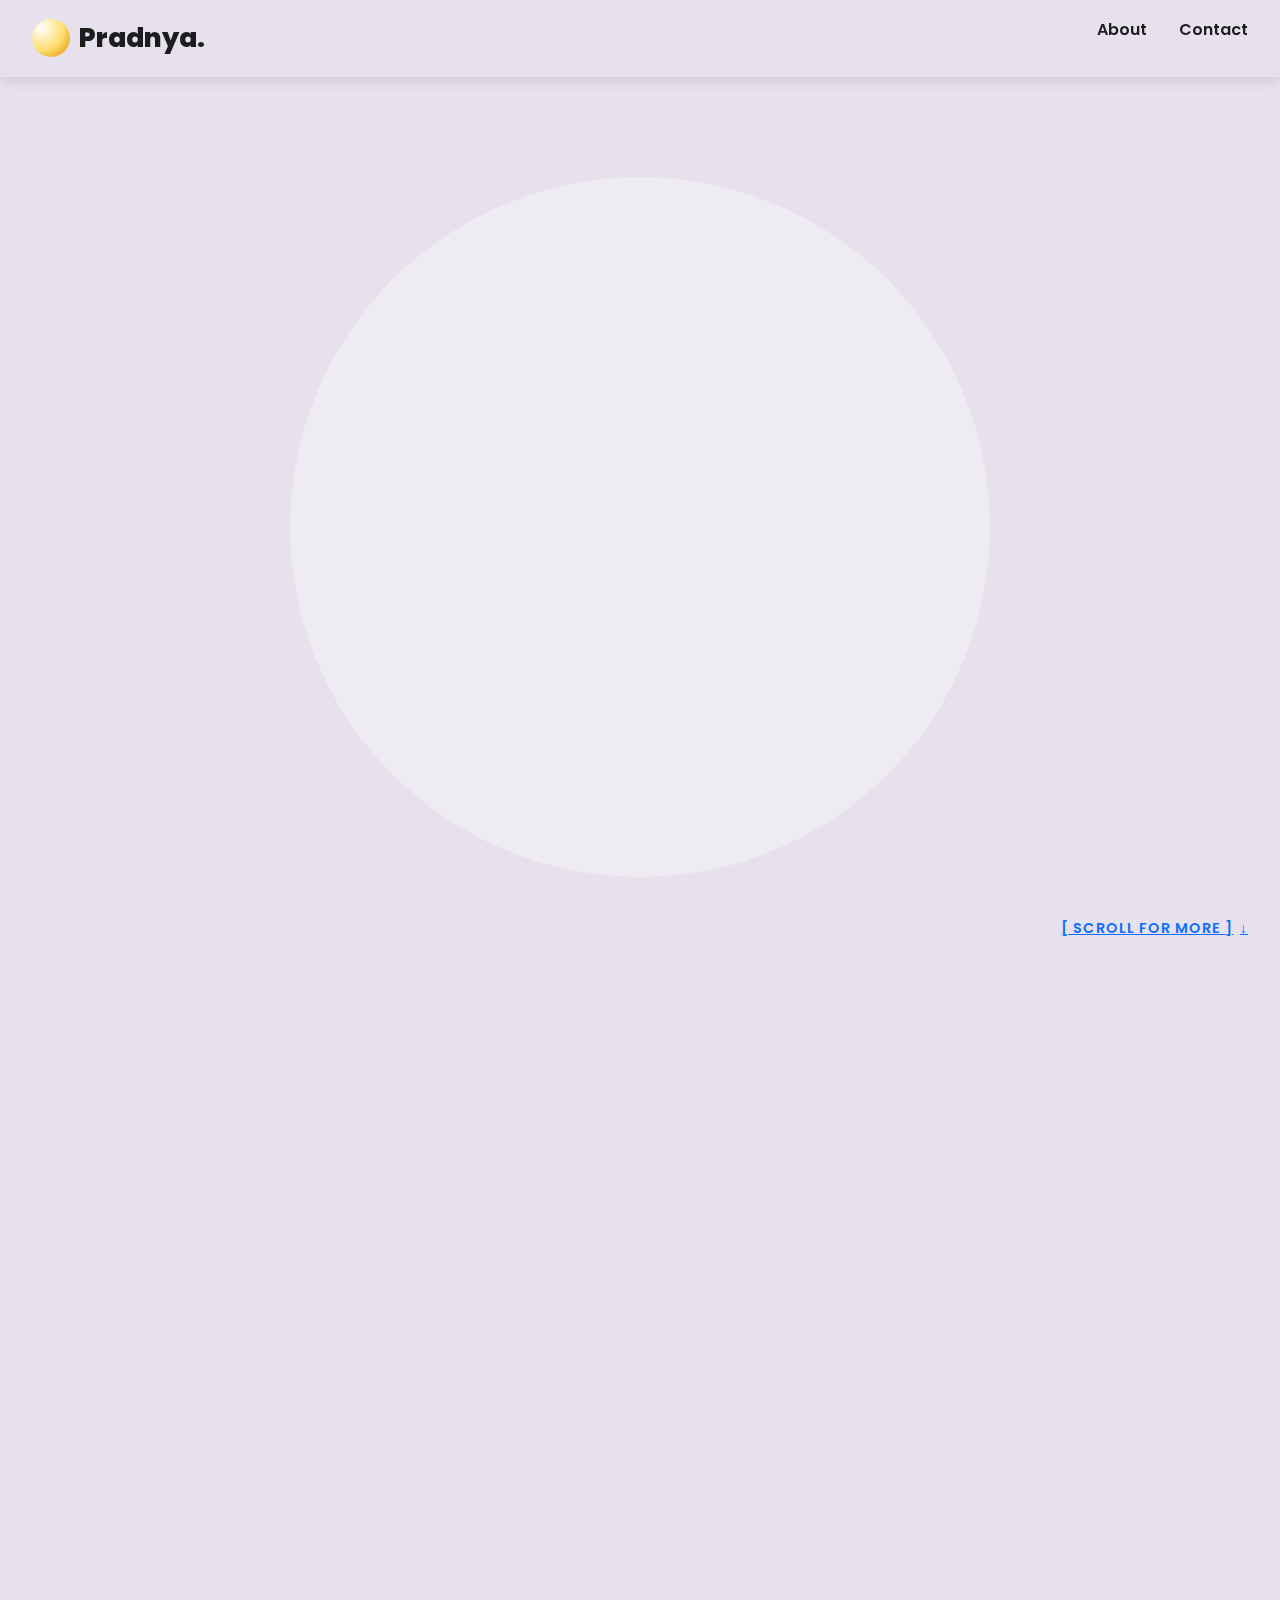
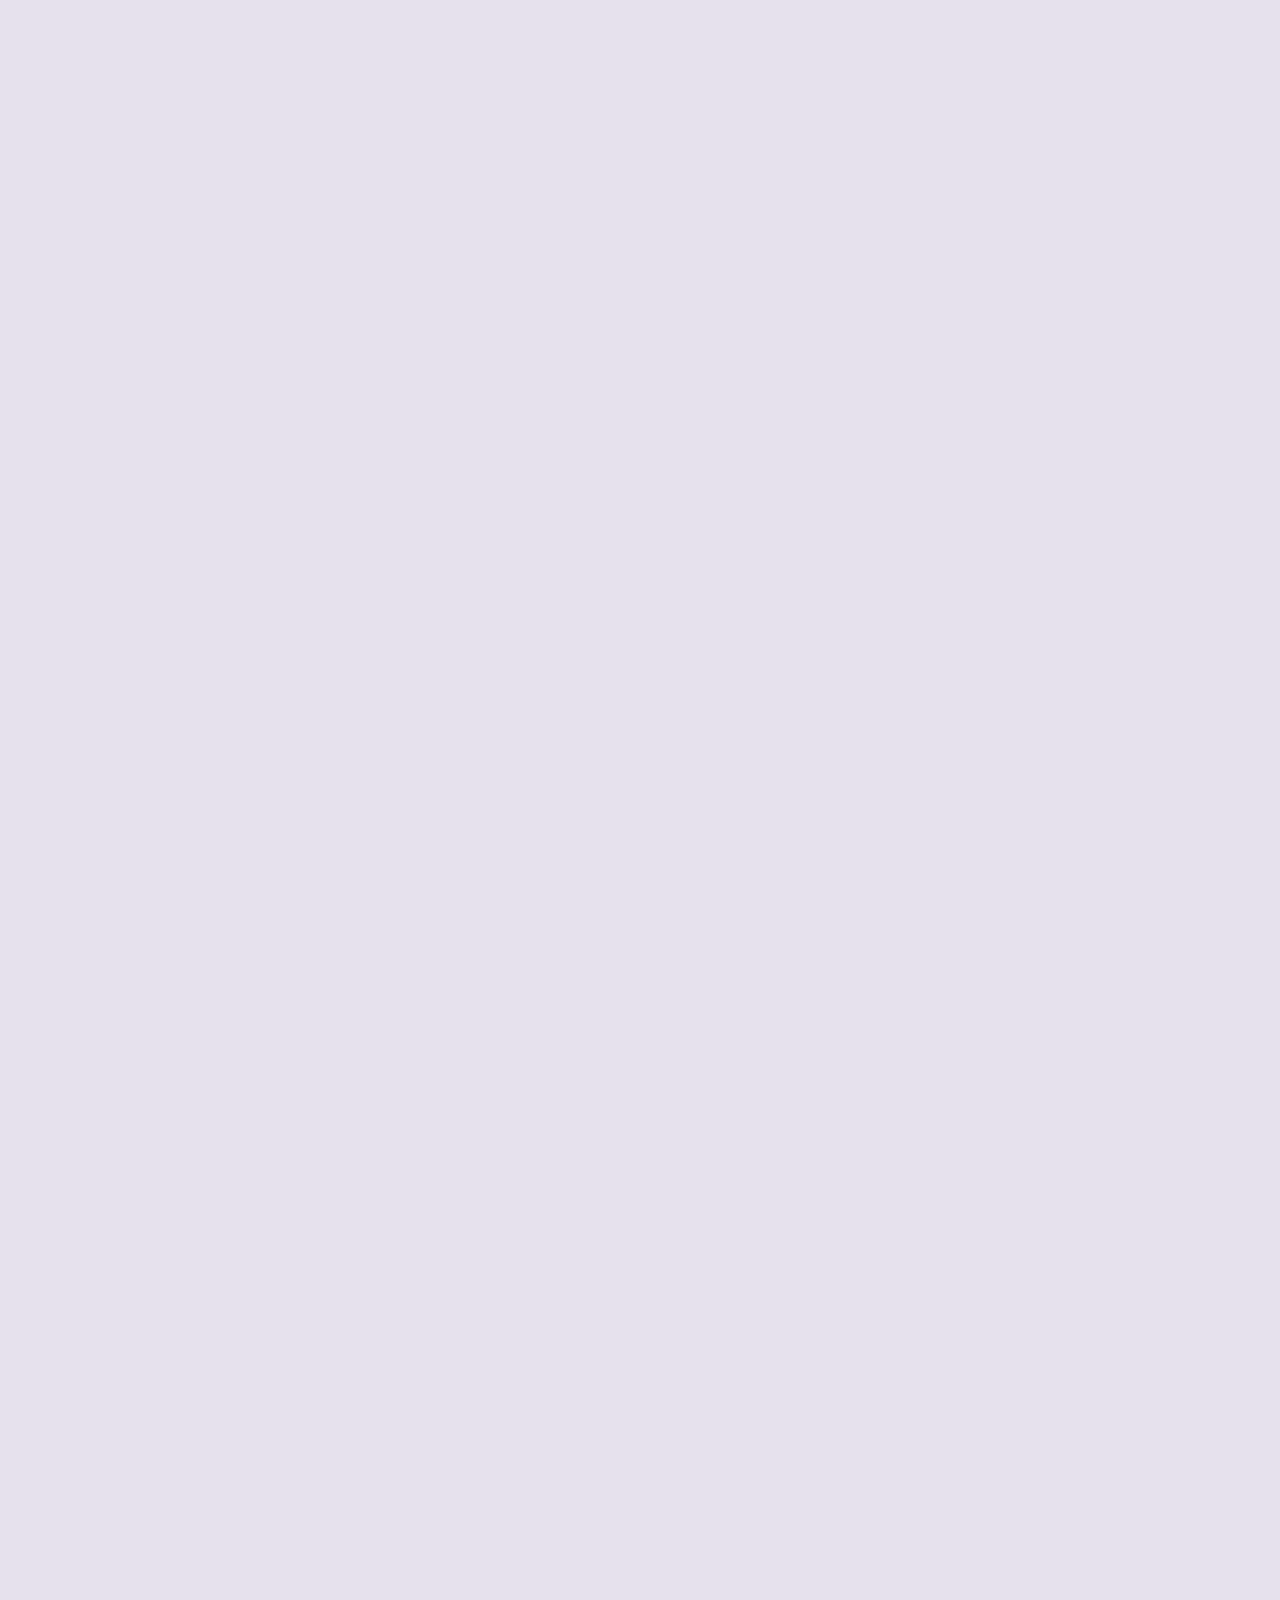
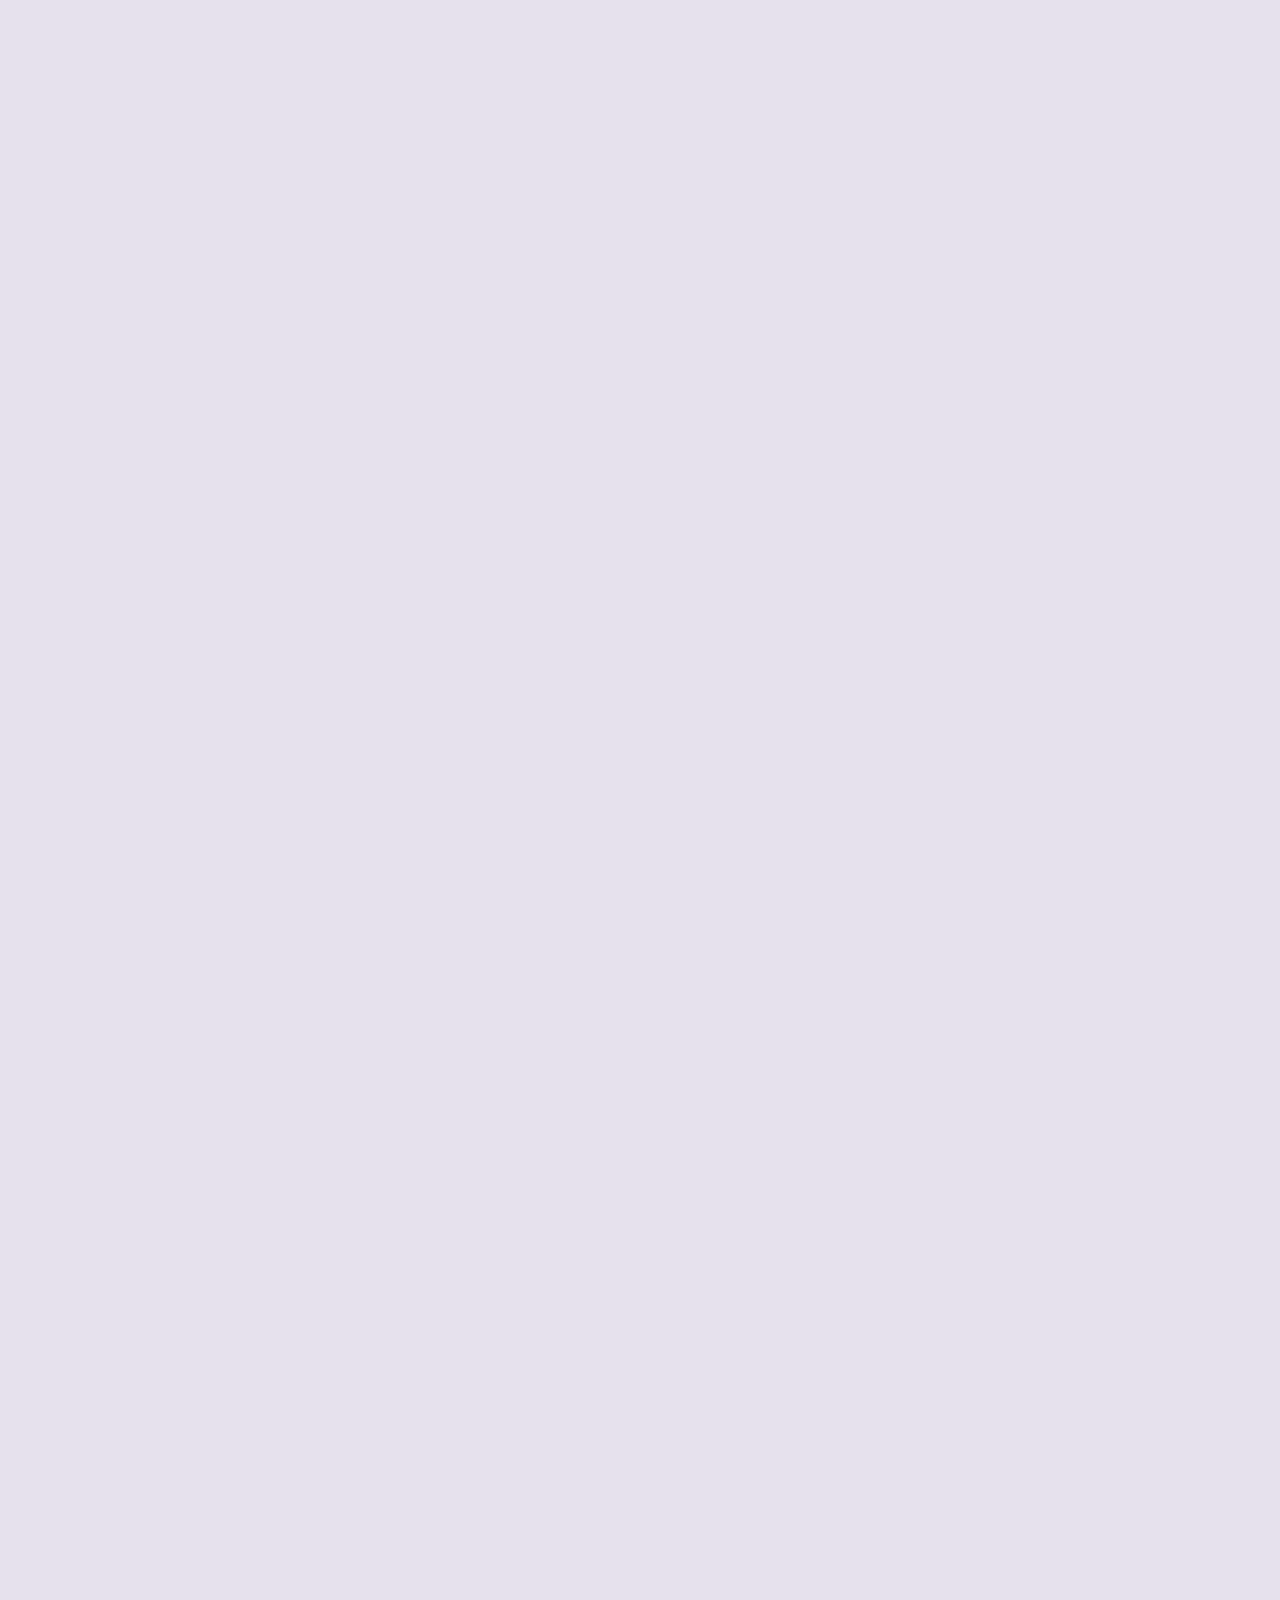
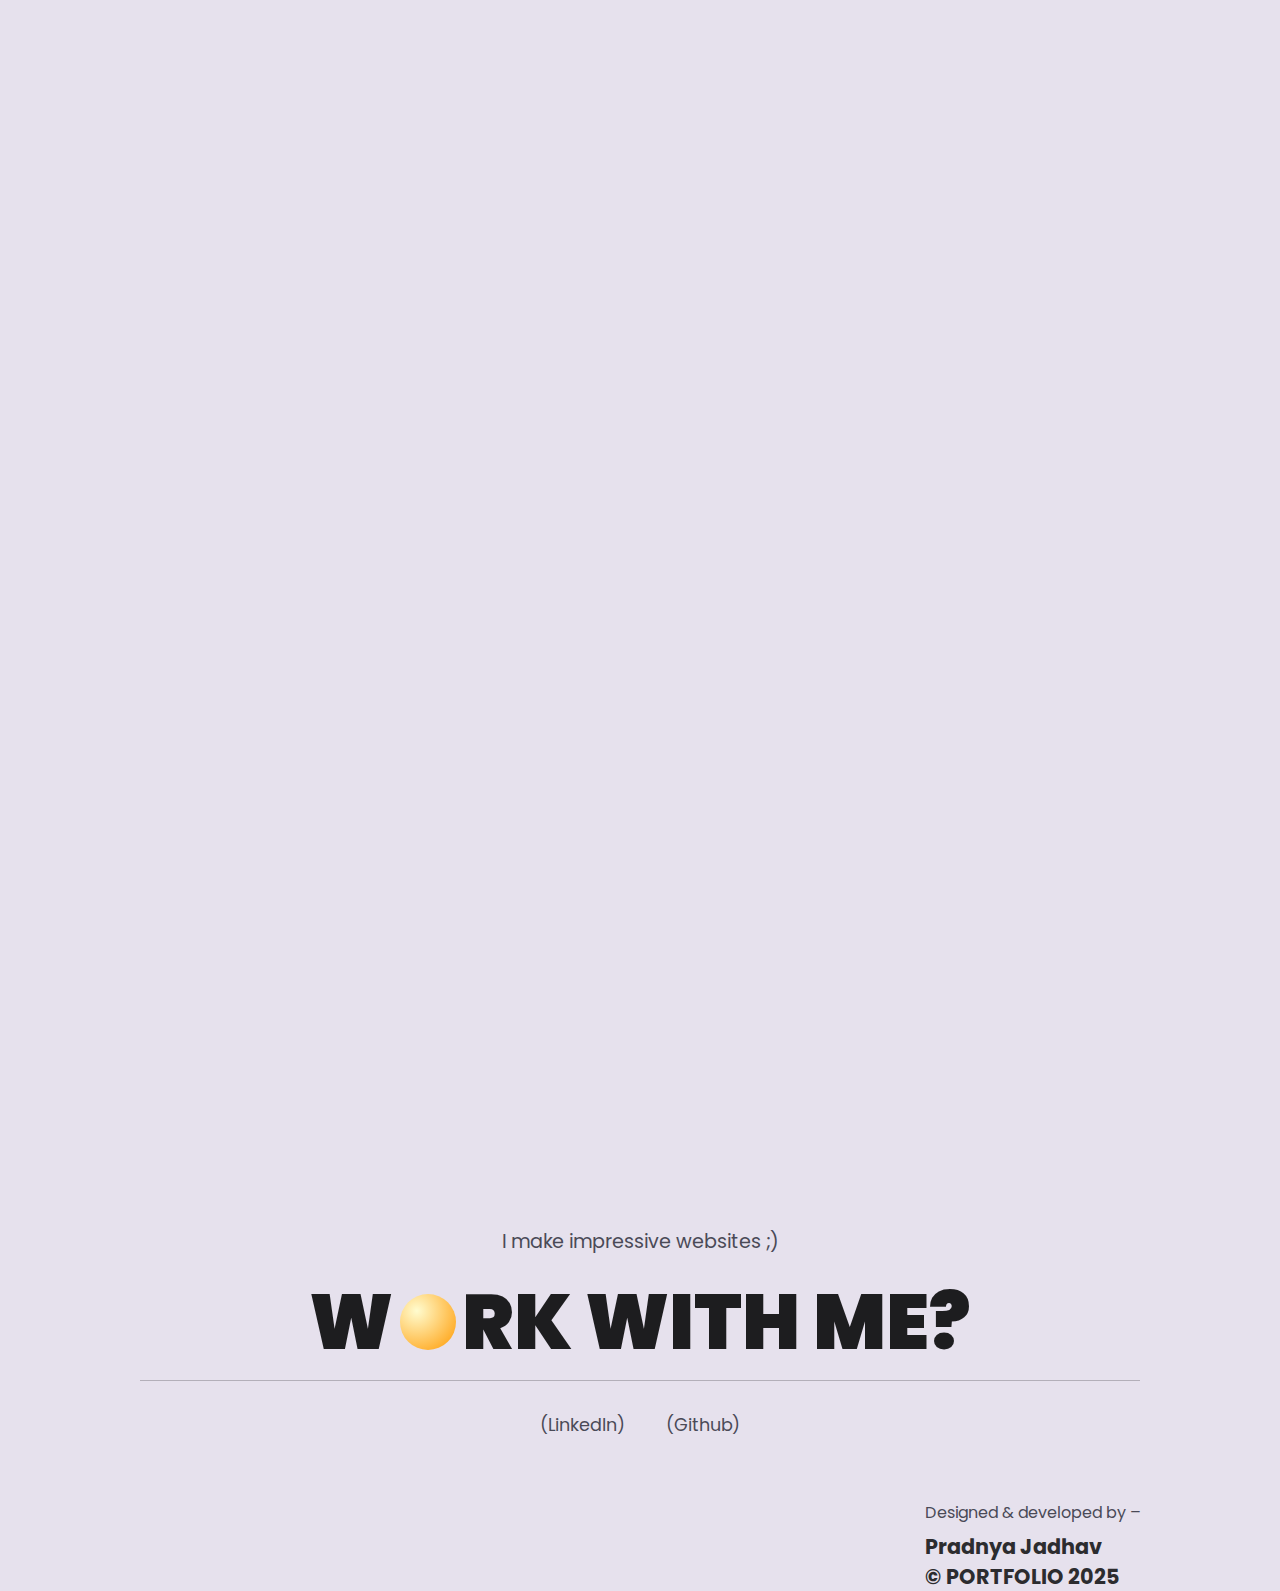
<file: pp/index.html>
<!DOCTYPE html>
<html lang="en">
<head>
  <meta charset="UTF-8" />
  <meta name="viewport" content="width=device-width, initial-scale=1.0" />
  <title>Pradnya – Portfolio</title>

  <!--  GOOGLE FONTS  -->
  <link rel="preconnect" href="https://fonts.googleapis.com">
  <link href="https://fonts.googleapis.com/css2?family=Poppins:wght@300;400;600;800&family=Great+Vibes&display=swap" rel="stylesheet">

  <!--  FONT-AWESOME  -->
  <script src="https://cdnjs.cloudflare.com/ajax/libs/font-awesome/6.7.2/css/all.min.css" crossorigin="anonymous"></script>

  <link href="https://cdn.jsdelivr.net/npm/bootstrap@5.3.7/dist/css/bootstrap.min.css" rel="stylesheet">
<script src="https://cdn.jsdelivr.net/npm/bootstrap@5.3.7/dist/js/bootstrap.bundle.min.js" ></script>

  <link rel="stylesheet" href="style.css" />
</head>
<body>

  <!--  NAV  -->
  <nav >
    <div class="logo"><span class="dot"></span>Pradnya.</div>
    <ul>
      <li><a href="about.html">About</a></li>
      <li><a href="#work-section">Contact</a></li>
    </ul>
  </nav>

  <!--  HERO  -->
  <header>
    <div class="hero-content">
      <span class="signature">Pradnya Jadhav</span>

      <h1>
        Crafting<br />
        Digital<br />
        <span class="accent">Experiences</span><br />
        That<br />
        <span class="accent">Resonate</span>
      </h1>
    </div>

    <div class="social">
      <a href="#"><i class="fa-brands fa-linkedin"></i></i></a>
      <a href="#"><i class="fab fa-github"></i></a>
      <a href="#"><i class="fab fa-twitter"></i></a>
      <a href="#"><i class="fab fa-dribbble"></i></a>
    </div>

    <a href="#about" class="scroll-down">[ scroll for more ] <span>↓</span></a>
  </header>

  <!--  ABOUT / INFO SECTION  -->
    

<section id="about" class="about reveal-group">

  <!-- avatar slides in from the left -->
  <img class="avatar reveal-left" src="assets/avtar.webp" alt="3-D avatar" />

  <div class="about-text">
    <!-- heading slides in from the right -->
    <h3 class="reveal-right">
      Hi there, I’m Pradnya, a 21-year-old Passinated web developer residing in Pune, India.
    </h3>

    <!-- paragraph fades up -->
    <p class="reveal-up">
      I'm driven by continuous learning and thrive on staying ahead of IT trends. With a quick learning mindset and a commitment to teamwork, I'm eager to contribute to your projects and help enhance productivity in a collaborative environment. Let's achieve great results together.
    </p>

    <!-- tech stack row pops up -->
    <div class="techstack reveal-up">
       <span class="badge">C++</span>
      <span class="badge">HTML</span><span class="badge">CSS</span>
      <span class="badge">JavaScript</span><span class="badge">React.js</span>
      <span class="badge">Node.js</span><span class="badge">Express.js</span>
      <span class="badge">MongoDB</span><span class="badge">MySQL</span>
       <span class="badge">Docker</span><span class="badge">Kubernet</span>
        <span class="badge">Jenkins</span><span class="badge">Figma</span>
    </div>

    <!-- button fades up -->
    <button class="btn reveal-up" id="knowMore">Click to know more</button>
  </div>
</section>

  <section class="hero-section">
    <div class="hero-content reveal">
      <h1 class="reveal-right">TURNING IDEAS INTO<br>IMPACT<span class="dot">.</span></h1>

      <div class="service-info reveal-left">
        <span class="tag">[ SERVICES ]</span>
        
        <p>
          Leveraging design finesse, top–tier performance, and SEO expertise,
          I excel in crafting exceptional digital solutions.
        </p>
      </div>
    </div>
     <div class="service-box reveal reveal-up">
      <div class="left">
        <h2>Development</h2>
        <p>
          My primary focus is to provide a digital experience that not only serves
          a valuable purpose but also grants a distinct competitive edge. I love
          creating something that is clean and minimalistic, attractive and has
          value, and of course, easy to use.
        </p>
      </div>
      <div class="right">
        <ul>
          <li><strong>• Portfolio Website</strong></li>
          <li><strong>• Motions & Animations</strong></li>
          <li><strong>• Product Page</strong></li>
        </ul>
        <span class="section-number reveal">01</span>
      </div>
    </div>
    <div class="service-box reveal">
      <div class="left">
        <h2>Optimization</h2>
        <p>
      I specialize in optimizing websites and crafting high-quality content to enhance your online visibility and drive targeted traffic. My primary objective is to elevate your search engine ranking on Google.
        </p>
      </div>
      <div class="right">
        <ul>
          <li><strong>• Technical SEO</strong></li>
          <li><strong>• Performance Optimization</strong></li>
          <li><strong>• On-Page SEO Optimization</strong></li>
        </ul>
        <span class="section-number reveal">02</span>
      </div>
    </div>
    <div class="service-box reveal">
      <div class="left">
        <h2>Web Design</h2>
        <p>
          I specialize in crafting visually captivating designs that are perfectly aligned with your brand identity and business objectives. My commitment lies in delivering tangible outcomes that elevate your online presence..
        </p>
      </div>
      <div class="right">
        <ul>
          <li><strong>• Responsive Design</strong></li>
          <li><strong>• user-centric Design</strong></li>
          <li><strong>• UI/UX design</strong></li>
        </ul>
        <span class="section-number reveal">03</span>
      </div>
    </div>
  </section>

 <!-- ================== PROJECTS ================== -->
  <section class="projects reveal-up">
    <div class="projects-content">
      <h1 class="reveal-right">Selected Works<span class="dot">.</span></h1>

      <div class="service-info reveal-left">
        <span class="tag">[ PROJECTS ]</span>
        
        <p>
          Displayed here are a selection of client and personal projects I've meticulously developed with passion.
        </p>
      </div>
    </div>
  

 

  
    <div class="row g-4">

      <!-- CARD 1 -->
      <div class="col-md-6">
        <div class="project-card card reveal">
          <div class="card-body">
            
            <img src="assets/fooddel.jpg" alt="UrbanWear Screenshot">
            
            <h5 class="card-title">FOOD-DELIVERY WEB</h5>
              <!-- year pill just lives inside .card-body -->
             <span class="year-pill">2024</span>
            <p class="summary">
              A web-based platform that allows users to browse restaurants, add items to a cart, and place online food orders. Features include real-time order tracking, user authentication, and payment integration.
            </p>
            <div class="stack">
              <span class="badge">Nodejs</span>
              <span class="badge">React.js</span>
              <span class="badge">MongoDB</span>
            </div>
          </div>
        </div>
      </div>

      <!-- CARD 2 -->
      <div class="col-md-6">
        <div class="project-card card reveal-group active">
          <div class="card-body">
           
            <img src="assets/aaryogdisha.webp" alt="FreePics Screenshot">
            <h5 class="card-title">AARYOG-DISHA </h5>
            <span class="year-pill">2025</span>
            <p class="summary">
             A mental wellness web platform connecting users to certified counselors. Offers mental health resources, appointment booking, user profiles, and secure chat sessions with professionals.
            </p>
            <div class="stack">
              <span class="badge">React.js</span>
              <span class="badge">Java Springboot</span>
              <span class="badge">MongoDB</span>
            </div>
          </div>
        </div>
      </div>

       <!-- CARD 1 -->
      <div class="col-md-6">
        <div class="project-card card reveal-group">
          <div class="card-body">
            
            <img src="assets/movi-recomendation.jpeg" alt="UrbanWear Screenshot">
            
            <h5 class="card-title">MOVIE-RECOMMENDATION SYSTEM</h5>
              <!-- year pill just lives inside .card-body -->
             <span class="year-pill">2025</span>
            <p class="summary">
              A recommendation engine that suggests movies to users based on their preferences using content-based and collaborative filtering techniques. Integrated with MovieLens or TMDB datasets.
            </p>
            <div class="stack">
              <span class="badge">Python</span>
              <span class="badge">TMDB</span>
              
             

            </div>
          </div>
        </div>
      </div>

      <!-- CARD 2 -->
      <div class="col-md-6">
        <div class="project-card card reveal">
          <div class="card-body">
           
            <img src="assets/flipkart.jpeg" alt="FreePics Screenshot">
            <h5 class="card-title">FLIPKART WEB-SCRAPPING</h5>
            <span class="year-pill">2025</span>
            <p class="summary">
             A Python-based scraper that extracts product details (name, price, rating, and reviews) from Flipkart using BeautifulSoup and requests. Useful for price comparison and trend analysis.
            </p>
            <div class="stack">
              <span class="badge">Python</span>
              <span class="badge">BeautifulSoup</span>
            </div>
          </div>
        </div>
      </div>
      <div class="col-md-6">
        <div class="project-card card reveal">
          <div class="card-body">
           
            <img src="assets/hotelmage.png" alt="FreePics Screenshot">
            <h5 class="card-title">HOTEL-MANAGEMENT</h5>
            <span class="year-pill">2025</span>
            <p class="summary">
             A digital hotel booking and management platform with features like room availability, customer check-in/check-out, billing, and admin control panel for managing bookings and services.
            </p>
            <div class="stack">
              <span class="badge">Php</span>
              <span class="badge">HTML</span>
               <span class="badge">CSS</span>
                <span class="badge">Bootstrap</span>
            </div>
          </div>
        </div>
      </div>
      <div class="col-md-6">
        <div class="project-card card reveal">
          <div class="card-body">
           
            <img src="assets/Sygnus.png" alt="FreePics Screenshot">
            <h5 class="card-title">Sygnus Electrik</h5>
            <span class="year-pill">2024</span>
            <p class="summary">
            A modern, responsive business website for the Sygnus brand. Features include service descriptions, a contact form, company info, testimonials, and animated UI .
            </p>
            <div class="stack">
              <span class="badge">Php</span>
              <span class="badge">HTML</span>
               <span class="badge">CSS</span>
                <span class="badge">Bootstrap</span>
            </div>
          </div>
        </div>
      </div>

    </div> <!-- /.row -->
  



    </section>
   
 
    
<!-- ═══════════   AREAS OF EXPERTISE SECTION   ═══════════ -->
<section class="skills reveal-up">

  <!-- header row -->
  <div class="skills-head">
    <h1>AREAS&nbsp;OF&nbsp;EXPERTISE<span class="dot">.</span></h1>

    <div class="service-info">
      <span class="tag">[ SKILLS ]</span>
      <p>
        Outlined below are the skills I have adeptly utilised and continually
        employ in my web-development endeavours.
      </p>
    </div>
  </div>

  <!-- slider -->
  <div class="skills-slider">
    <div class="skills-track">
      <!-- one full set -->
      
      <div class="skill-card"><i class="devicon-java-plain"></i><span>HTML</span></div>
      <div class="skill-card"><i class="devicon-spring-plain"></i><span>CSS</span></div>
      <div class="skill-card"><i class="devicon-spring-plain"></i><span>BOOTSTRAP</span></div>
      <div class="skill-card"><i class="devicon-javascript-plain"></i><span>JavaScript</span></div>
      <div class="skill-card"><i class="devicon-react-original"></i><span>React.js</span></div>
      <div class="skill-card"><i class="devicon-redux-original"></i><span>Redux</span></div>
      <div class="skill-card"><i class="devicon-nextjs-original"></i><span>NODE.js</span></div>
      <div class="skill-card"><i class="devicon-mysql-plain"></i><span>MySQL</span></div>
      <div class="skill-card"><i class="devicon-python-plain"></i><span>Express.js</span></div>
      <div class="skill-card"><i class="devicon-python-plain"></i><span>C++</span></div>
      <div class="skill-card"><i class="devicon-python-plain"></i><span>DOCKER</span></div>
      <div class="skill-card"><i class="devicon-python-plain"></i><span>Jenkins</span></div>
      <div class="skill-card"><i class="devicon-python-plain"></i><span>Kubernet</span></div>
      <div class="skill-card"><i class="devicon-python-plain"></i><span>MongoDB</span></div>
      <div class="skill-card"><i class="devicon-python-plain"></i><span>Python</span></div>
      <div class="skill-card"><i class="devicon-python-plain"></i><span>PHP</span></div>
      <div class="skill-card"><i class="devicon-python-plain"></i><span>Git&GitHub</span></div>
      <div class="skill-card"><i class="devicon-python-plain"></i><span>Figma</span></div>

      <!-- duplicate set → allows seamless looping -->
       
      <div class="skill-card"><i class="devicon-java-plain"></i><span>HTML</span></div>
      <div class="skill-card"><i class="devicon-spring-plain"></i><span>CSS</span></div>
      <div class="skill-card"><i class="devicon-spring-plain"></i><span>BOOTSTRAP</span></div>
      <div class="skill-card"><i class="devicon-javascript-plain"></i><span>JavaScript</span></div>
      <div class="skill-card"><i class="devicon-react-original"></i><span>React.js</span></div>
      <div class="skill-card"><i class="devicon-redux-original"></i><span>Redux</span></div>
      <div class="skill-card"><i class="devicon-nextjs-original"></i><span>NODE.js</span></div>
      <div class="skill-card"><i class="devicon-mysql-plain"></i><span>MySQL</span></div>
      <div class="skill-card"><i class="devicon-python-plain"></i><span>Express.js</span></div>
      <div class="skill-card"><i class="devicon-python-plain"></i><span>C++</span></div>
      <div class="skill-card"><i class="devicon-python-plain"></i><span>DOCKER</span></div>
      <div class="skill-card"><i class="devicon-python-plain"></i><span>Jenkins</span></div>
      <div class="skill-card"><i class="devicon-python-plain"></i><span>Kubernet</span></div>
      <div class="skill-card"><i class="devicon-python-plain"></i><span>MongoDB</span></div>
      <div class="skill-card"><i class="devicon-python-plain"></i><span>Python</span></div>
      <div class="skill-card"><i class="devicon-python-plain"></i><span>PHP</span></div>
      <div class="skill-card"><i class="devicon-python-plain"></i><span>Git&GitHub</span></div>
      <div class="skill-card"><i class="devicon-python-plain"></i><span>Figma</span></div>
    </div>
  </div>

</section>

<section class="work-section" id="work-section">
    <p class="subtitle reveal">I make impressive websites ;)</p>

    <h1 class="reveal">
      W<span class="orb"></span>RK WITH ME?
    </h1>
<hr>
    <div class="links">
      <a class="reveal" href="https://www.linkedin.com/in/pradnya-jadhav-455a12256/">(LinkedIn)</a>
      <a class="reveal" href="https://github.com/">(Github)</a>
    </div>

    <div class="footer-credit reveal">
      Designed &amp; developed by –
      <strong>Pradnya Jadhav<br>© PORTFOLIO 2025</strong>
    </div>
  </section>
    

  <!--  JS  -->
  <script src="script.js"></script>

</body>
</html>
</file>
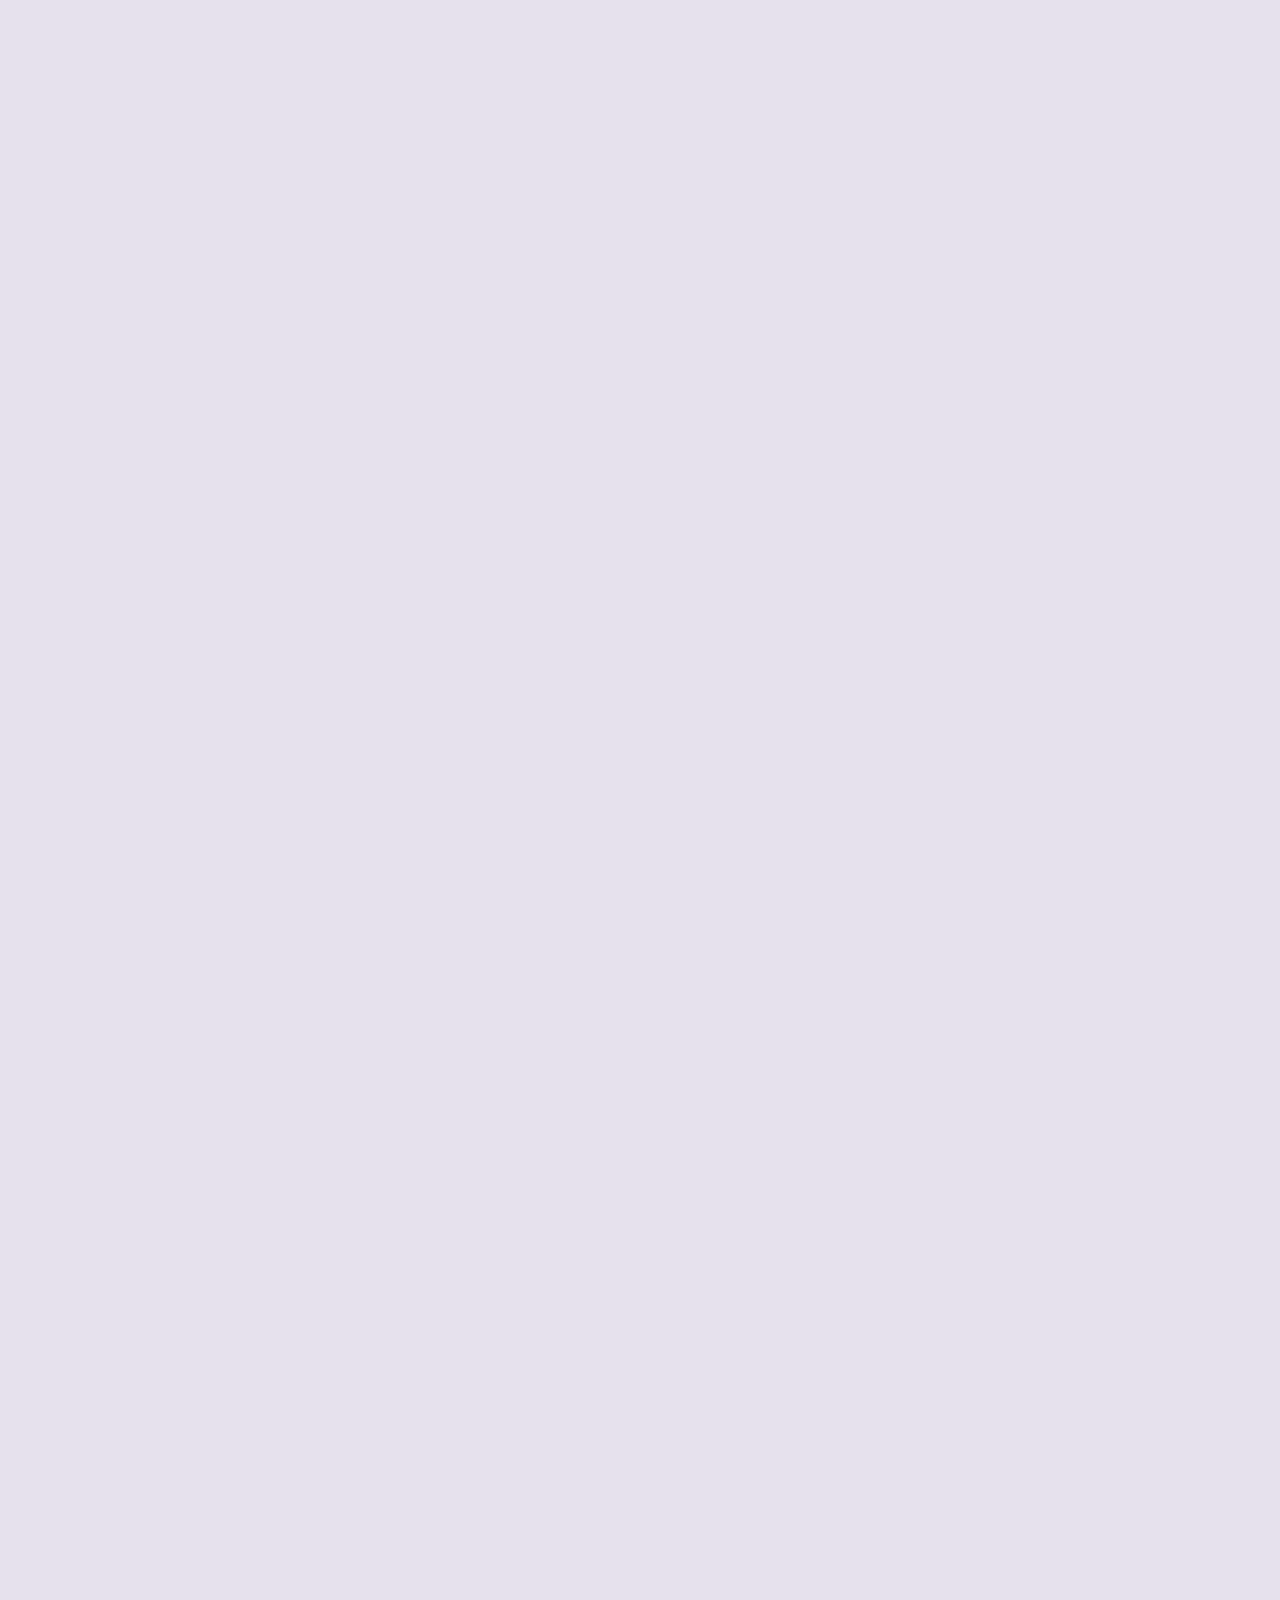
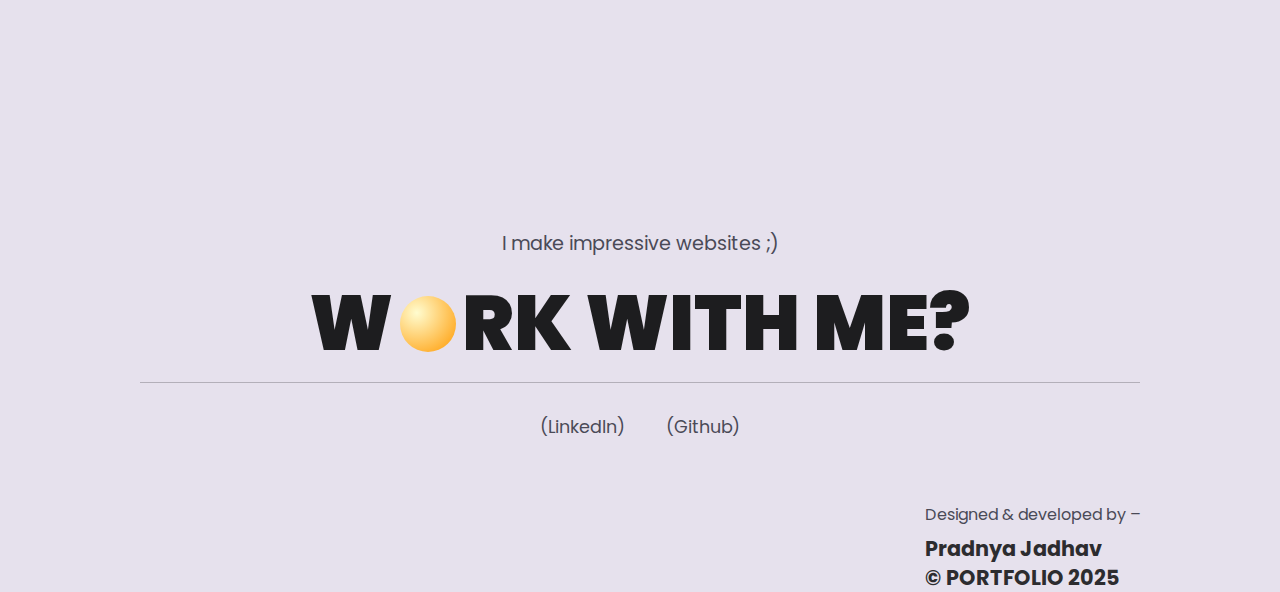
<file: pp/about.html>
<!DOCTYPE html>
<html lang="en">
<head>
    <meta charset="UTF-8">
    <meta name="viewport" content="width=device-width, initial-scale=1.0">
    <title>About</title>
   <!--  GOOGLE FONTS  -->
  <link rel="preconnect" href="https://fonts.googleapis.com">
  <link href="https://fonts.googleapis.com/css2?family=Poppins:wght@300;400;600;800&family=Great+Vibes&display=swap" rel="stylesheet">

  <!--  FONT-AWESOME  -->
  <script src="https://cdnjs.cloudflare.com/ajax/libs/font-awesome/6.7.2/css/all.min.css" crossorigin="anonymous"></script>

  <link href="https://cdn.jsdelivr.net/npm/bootstrap@5.3.7/dist/css/bootstrap.min.css" rel="stylesheet">
<script src="https://cdn.jsdelivr.net/npm/bootstrap@5.3.7/dist/js/bootstrap.bundle.min.js" ></script>

  <link rel="stylesheet" href="style.css" />
</head>
<body>
     <!--  NAV  -->
  <nav class="reveal-up">
    <a href="index.html" class="logo">
  <span class="dot"></span>Pradnya.
</a>

    <ul>
      <li><a href="#">About</a></li>
      <li><a href="#work-section">Contact</a></li>
    </ul>
  </nav>
<section id="about" class="about reveal-group ">

  <!-- avatar slides in from the left -->
  <img class="avatar reveal-left" src="assets/avtar.webp" alt="3-D avatar" />

  <div class="about-text">
    <!-- heading slides in from the right -->
    <h3 class="reveal-right text-color-white">
      Hi there, I’m Pradnya, a 21-year-old Passinated web developer residing in Pune, India.
    </h3>

    <!-- paragraph fades up -->
    <p class="reveal-up text-color-white">
      I'm driven by continuous learning and thrive on staying ahead of IT trends. With a quick learning mindset and a commitment to teamwork, I'm eager to contribute to your projects and help enhance productivity in a collaborative environment. Let's achieve great results together.
    </p>

    <!-- tech stack row pops up -->
    <div class="techstack reveal-up">
       <span class="badge">C++</span>
      <span class="badge">HTML</span><span class="badge">CSS</span>
      <span class="badge">JavaScript</span><span class="badge">React.js</span>
      <span class="badge">Node.js</span><span class="badge">Express.js</span>
      <span class="badge">MongoDB</span><span class="badge">MySQL</span>
       <span class="badge">Docker</span><span class="badge">Kubernet</span>
        <span class="badge">Jenkins</span><span class="badge">Figma</span>
    </div>

    <!-- button fades up -->
     <div class="btn " style="text-decoration: none;">
 <a href="assets/Pradnya_ATS.pdf">
  <i class="fa-solid fa-file"></i>
  View Resume
</a>
</div>
  </div>
 
</section>

<section class="hero-section">
   
     <div class="service-box reveal">
      <div class="left">
        <h2>Programming languages</h2>
        <p>
          I possess significant experience and proficiency in the following programming languages, enabling me to work with them adeptly and confidently.
        </p>
      </div>
      <div class="right">
        <ul>
          <li class="badge" style=" border: 2PX solid rgb(120, 125, 125); " >C++</li>
          <li class="badge" style=" border: 2PX solid rgb(120, 125, 125);" >JavaScript</li>
          <li class="badge" style=" border: 2PX solid rgb(120, 125, 125); " >Python</li>
        </ul>
        <span class="section-number reveal">01</span>
      </div>
    </div>

    <div class="service-box reveal">
      <div class="left">
        <h2>Technologies</h2>
        <p>
      I have accumulated considerable expertise and adeptness in leveraging a diverse range of libraries, frameworks, and databases, which are meticulously documented below.
        </p>
      </div>
      <div class="right " >
        <ul >
            <li class="badge" style=" border: 2PX solid rgb(120, 125, 125); " > HTML</li>
            <li class="badge" style=" border: 2PX solid rgb(120, 125, 125); " >CSS</li>
            <li class="badge" style=" border: 2PX solid rgb(120, 125, 125); " >Bootstrap</li>
          <li class="badge" style=" border: 2PX solid rgb(120, 125, 125); " >Node.js</li>
          <li class="badge" style=" border: 2PX solid rgb(120, 125, 125); " >Express.js</li>
          <li class="badge" style=" border: 2PX solid rgb(120, 125, 125); " >MongoDB</li>
          <li class="badge" style=" border: 2PX solid rgb(120, 125, 125); " >MySQL</li>
          <li class="badge" style=" border: 2PX solid rgb(120, 125, 125); " >Redux</li>
        </ul>
      
         
      <span class="section-number reveal">02</span>
      </div>
    </div>
    <div class="service-box reveal">
      <div class="left">
        <h2>Softwares and tools</h2>
        <p>
          I have extensive hands-on experience with the following software and tools, demonstrating proficiency and comfort in utilizing them effectively.
        </p>
      </div>
      <div class="right">
         <ul >
            <li class="badge" style=" border: 2PX solid rgb(120, 125, 125); " > Git</li>
            <li class="badge" style=" border: 2PX solid rgb(120, 125, 125); " >GitHub</li>
            <li class="badge" style=" border: 2PX solid rgb(120, 125, 125); " >Docker</li>
          <li class="badge" style=" border: 2PX solid rgb(120, 125, 125); " >Jenkins</li>
          <li class="badge" style=" border: 2PX solid rgb(120, 125, 125); " >Kubernet</li>
          <li class="badge" style=" border: 2PX solid rgb(120, 125, 125); " >VsCode</li>
          <li class="badge" style=" border: 2PX solid rgb(120, 125, 125); " >Jupeter</li>
          <li class="badge" style=" border: 2PX solid rgb(120, 125, 125); " >Firezilla</li>
          <li class="badge" style=" border: 2PX solid rgb(120, 125, 125); " >Figma</li>
        </ul>
        <span class="section-number reveal">03 </span>
      </div>
    </div>
  </section>

<section class="work-section" id="work-section">
    <p class="subtitle reveal">I make impressive websites ;)</p>

    <h1 class="reveal">
      W<span class="orb"></span>RK WITH ME?
    </h1>
<hr>
    <div class="links">
      <a class="reveal" href="https://www.linkedin.com/in/pradnya-jadhav-455a12256/">(LinkedIn)</a>
      <a class="reveal" href="https://github.com/">(Github)</a>
      
    </div>

    <div class="footer-credit reveal">
      Designed &amp; developed by –
      <strong>Pradnya Jadhav<br>© PORTFOLIO 2025</strong>
    </div>
  </section>

<script src="script.js"></script>

  
</script>
</body>
</html>
</file>
<file: pp/style.css>
:root {
      --clr-bg:      #e6e1ed;
      --clr-dark:    #1d1d1f;
      --clr-accent:  #f5ac24;
      --clr-bg-deep: #0f0e17;
      --radius: 2px; 
      --radius-right-top:30%;       /* or whatever curve you prefer */
  --border-clr:#c9b4f4;    /* light lavender     */
  --border-w :3px; 
  --bg-body:    #0c0517;
      --bg-card:    #1a1029;
      --accent-50:  #ffcc7a;
      --accent-10:  #ffcc7a1a;
      --text-main:  #f5f2ff;
      --text-muted: #c1b9d6;
      --bg: #f1ebf4;
      --text-dark: #2c2c2f;
      --text-muted: #4a4a57;
      --highlight: #f90;
      --orb-size: 3.5rem;

      /* sizes */
      --radius: 20px;
      --gap-xl: 3rem;
      --gap-md: 1.5rem;
      --gap-sm: .75rem;

      /* shadows */
      --shadow-s: 0 4px 18px rgba(0,0,0,.25);
    }
    * { margin:0; padding:0; box-sizing:border-box; }
    body{
      font-family:'Poppins',sans-serif;
      background:var(--clr-bg);
      color:var(--clr-dark);
      line-height:1.4; scroll-behavior:smooth;
    }

    /* ─── NAV ─────────────────────────────────────────────────────────────── */
    nav{
      padding:1.2rem 2rem;
      display:flex; justify-content:space-between; align-items:center;
      position:sticky; top:0; z-index:1000;
      background:var(--clr-bg); box-shadow:0 4px 12px rgba(0,0,0,.1);
    }
    .logo{
      display:flex; align-items:center; gap:.55rem;
      font-size:1.65rem; font-weight:800;
    }
      .logo .dot{
        width:38px; aspect-ratio:1;
        border-radius:50%;
        background:radial-gradient(circle at 25% 25%,#fff 0%,#ffdd6d 55%,#d98b00 100%);
      }
    nav ul{ list-style:none; display:flex; gap:2rem; font-weight:600; }
    nav a{
      color:inherit; text-decoration:none; position:relative;
    }
      nav a::after{
        content:''; position:absolute; inset:auto 0 -4px 0; height:2px;
        background:var(--clr-accent); transform:scaleX(0); opacity:0; transition:.3s;
      }
      nav a:hover::after{ transform:scaleX(1); opacity:1; }

    /* ─── HERO ────────────────────────────────────────────────────────────── */

    
    header{
      min-height:100vh; display:flex; align-items:center; justify-content:center;
      position:relative; overflow:hidden; text-align:center;
       
    }
      header::before{
        content:''; position:absolute; width:700px; aspect-ratio:1;
        background:#fff5; border-radius:50%;
        backdrop-filter:blur(4px); mix-blend-mode:overlay;
      }
      @media (max-width:800px){ header::before{ width:90vw; } }

    .hero-content{ position:relative; z-index:1; max-width:900px; padding:0 1rem; }
      .signature{
        font-family:'Great Vibes',cursive; font-size:1.15rem;
        color:var(--clr-accent); letter-spacing:1px;
      }
      h1{
        font-size:clamp(2.2rem,7vw,5.5rem);
        font-weight:800; text-transform:uppercase; line-height:1.05;
      }
        h1 .accent{ color:var(--clr-accent); }

    /*  social icons  */
    .social{
      position:absolute; bottom:2.4rem; left:2rem;
      display:flex; gap:1.6rem; z-index:2;
    }
      .social a{
        font-size:1.8rem; color:var(--clr-dark); transition:.3s;
      }
      .social a:hover{ color:var(--clr-accent); transform:translateY(-2px); }

    /*  scroll indicator  */
    .scroll-down{
      position:absolute; bottom:2.4rem; right:2rem;
      font-size:.9rem; font-weight:600; text-transform:uppercase;
      letter-spacing:1px; display:flex; gap:.4rem; align-items:center;
    }
      .scroll-down span{ animation:arrow .85s infinite alternate; }
      @keyframes arrow { to { transform:translateY(.45rem); } }

    /* ─── ABOUT SECTION ───────────────────────────────────────────────────── */
    #about{
      background:var(--clr-bg-deep); color:#d9d9e3;
      padding:6rem 2rem; display:grid; gap:3rem;
      grid-template-columns:repeat(auto-fit,minmax(320px,1fr));
      align-items:center;
       opacity: 0;
  transform: translateY(40px);
  animation: fadeSlideIn 1.2s ease-out 0.5s forwards;
    }
      .avatar{
        width:280px; max-width:80%; border-radius:1rem; justify-self:center;
      }
      .about-text{ max-width:650px; justify-self:center; }
        #about h2{
          font-size:clamp(2rem,5vw,3.5rem); font-weight:800; margin-bottom:1.25rem;
          color:#fff;
             opacity:0; transform:translateX(-60px);
  animation: fadeSlideIn-up 1.2s ease-out 0.5s forwards;
  
        }
        #about p{ margin-bottom:2.2rem; font-weight:300; line-height:1.6; }
        .btn{
          padding:1rem 3rem; border-radius:3rem; font-weight:600; border:none;
          background:var(--clr-bg); color:var(--clr-dark); cursor:pointer;
          box-shadow:0 6px 22px -4px rgba(255,255,255,.12); transition:.3s;
          
        }
        .btn:hover{ 
            transform:translateY(-3px); box-shadow:0 8px 30px -6px rgba(255,255,255,.18); 
                opacity: 0;
  transform: translateY(40px);
  animation: fadeSlideIn 1.2s ease-out 0.5s forwards;
        
        }
        #about .techstack{
           color:#131212; 
           background: transparent;
           margin-left:1.25rem;
          border-radius:20px;
          padding: 10px 20px;
          margin-bottom: 15px;
              opacity: 0;
  transform: translateY(40px);
  animation: fadeSlideIn 1.2s ease-out 0.5s forwards;
          
        
        }
         #about .techstack .badge:hover{
            background: var(--clr-accent);
            color: #fff;
            padding: 0.4rem 0.8rem;
            border-radius: 12px;
            font-size: 0.9rem;
            margin-right: 0.5rem;
            font-weight: 500;
            box-shadow:0 8px 30px -6px rgba(255,255,255,.18); 
            transform:translateY(-3px);
         }
  

.hero-section,.skills {
  
  margin-top: 20px;
  margin: 0 auto;
  margin-bottom: 10px;
  
}

.hero-content h1,.projects-content h1 {
  font-size: clamp(2rem, 6vw, 4.5rem);
  font-weight: 800;
  line-height: 1.1;
  
  
}

.hero-content .dot {
  color: var(--text-dark);
}
/* ───── KEYFRAMES ───── */
@keyframes fadeUp    { from{opacity:0;transform:translateY(50px);} to{opacity:1;transform:none;} }
@keyframes slideRight{ from{opacity:0;transform:translateX(60px);} to{opacity:1;transform:none;} }
@keyframes popNumber { 0%{transform:scale(.6);opacity:0;} 70%{opacity:1;} 100%{transform:none;} }

/* ───── HERO HEADLINE ───── */
.hero-content {
  opacity: 0;
  transform: translateY(40px);
  animation: fadeUp .9s ease-out .2s forwards;
}

@keyframes fadeSlideIn {
  to {
    opacity: 1;
    transform: translateY(0);
  }
}
/* ================= ENTER FROM THE RIGHT ================= */
@keyframes fadeSlideIn-right {
  from { opacity: 0; transform: translateX(60px); }
  to   { opacity: 1; transform: translateX(0); }
}

/* ================= ENTER FROM THE LEFT ================= */
@keyframes fadeSlideIn-left {
  from { opacity: 0; transform: translateX(-60px); }
  to   { opacity: 1; transform: translateX(0); }
}

/* ================= ENTER FROM THE TOP ================= */
@keyframes fadeSlideIn-down {          /* “slide-down” effect */
  from { opacity: 0; transform: translateY(-60px); }
  to   { opacity: 1; transform: translateY(0); }
}

/* ================= ENTER FROM THE BOTTOM ================= */
@keyframes fadeSlideIn-up {            /* “slide-up” effect  */
  from { opacity: 0; transform: translateY(60px); }
  to   { opacity: 1; transform: translateY(0); }
}

.social a {
  animation: floatIcons 2s ease-in-out infinite;
}

@keyframes floatIcons {
  0%, 100% { transform: translateY(0); }
  50% { transform: translateY(-4px); }
}

 .service-info {
  display: flex;
  gap: 1rem;
  flex-wrap: nowrap;
  align-items: baseline;
  margin-top: 1rem;
  font-size: 1.1rem;
  color: var(--muted);
  padding-left: 30%;
   transform:translateX(60px);
}
.service-info.active { animation: slideRight .9s ease-out .4s forwards; }

.service-info .tag {
  color: var(--accent);
  font-weight: 500;
  letter-spacing: 0.5px;
  white-space: nowrap; /* prevents line break */
  flex-shrink: 0;
}




.service-box {
  display: flex;
  flex-wrap: wrap;
  justify-content: space-between;
  margin-top: 3rem;
 
  border-left: 6px solid #c9b4f4;
   background: #f7f4fa;
  border-radius: var(--radius);
   border-bottom-right-radius:20% 20%;
  box-shadow: 0 4px 20px rgba(0,0,0,0.05);
  padding: 2rem;
 opacity:0;
  transform:translateY(60px);
  transition: transform .1s ease, box-shadow .3s ease;
}
.service-box.active { animation: fadeUp .5s ease-out forwards; }

.service-box:hover {
  transform:translateY(-6px);
  box-shadow:0 12px 28px rgba(0,0,0,.12);
}
.service-box .left {
  flex: 1 1 50%;
  padding-right: 2rem;
}

.service-box h2 {
  font-size: 2rem;
  margin-bottom: 1rem;
}

.service-box p {
  font-size: 1rem;
  line-height: 1.6;
  color: var(--muted);
}

.service-box .right {
  flex: 1 1 40%;
  display: flex;
  flex-direction: column;
  justify-content: space-between;
}

.service-box ul {
  list-style: none;
  font-size: 1.1rem;
  color: var(--text-dark);
  margin-bottom: 1rem;
}

.service-box li {
  margin-bottom: 0.75rem;
  font-size: 23px;
  color: #656568;
}

.section-number {
  font-size: 4rem;
  font-weight: 800;
  color: var(--accent);
  align-self: flex-end;
}
.section-number.active { animation: popNumber .6s cubic-bezier(.25,.8,.25,1) .1s forwards; }



.projects {
  padding: 4rem 2rem;
  background: var(--clr-bg-deep);
  color: #ffffff;
  gap: 1rem;
  transform:scale(.6);

  opacity: 0;
  transform: translateY(40px);
  animation: fadeSlideIn 1.2s ease-out 0.5s forwards;

}
.projects.active {
  opacity: 1;
  transform: scale(1);
}
.projects .service-info {
 transform:translateX(60px);
}
.service-info.active { animation: slideRight .9s ease-out .4s forwards; }

.project-card {
  background-color: #1a162f;
  border-radius: var(--radius);
  box-shadow: 0 8px 24px rgba(0, 0, 0, 0.15);
  overflow: hidden;
  transition: transform 0.3s ease, box-shadow 0.3s ease;
  
  transform: scale(0.8) translateY(60px);
}
.project-card.active {
  animation: fadeScaleIn 0.8s ease-out forwards;
}

.project-card:hover {
  transform: translateY(-5px);
  box-shadow: 0 12px 28px rgba(0, 0, 0, 0.3);
}

.card-body {
  display: flex;
  flex-direction: column;
  gap: 1rem;
  padding: 1.5rem;
  position: relative;
}

.card-header {
  display: flex;
  justify-content: flex-end;
}

.year-pill {
    position: absolute;
  bottom: 0.75rem;
  right: 1rem;
  background: var(--accent-10, #2e1a69);
  color: var(--accent-50, #cdb3ff);
  padding: 0.35rem 1rem;
  border-radius: 999px;
  font-size: 0.85rem;
  font-weight: 600;
  box-shadow: 0 0 12px rgba(205, 179, 255, 0.2)
}

.card-body img {
  width: 100%;
  height: 50vh;
  object-fit: cover;
  border-radius: var(--radius);
  margin-top: 0.5rem;
}

.card-title {
  font-size: 1.4rem;
  font-weight: 700;
  color: #ffffff;
}

.summary {
  font-size: 1rem;
  font-weight: bold;
  line-height: 1.6;
  color: var(--text-muted);
}

.stack {
  display: flex;
  flex-wrap: wrap;
  gap: 0.6rem;
  
}

.badge {
  background: transparent;
  border: 2px solid var(--accent-50);
  color: var(--accent-50);
  padding: 0.3rem 0.8rem;
  border-radius: 8px;
  font-size: 0.82rem;
  font-weight: 500;
   transition: 0.3s ease;
}
.badge:hover {
  background: var(--accent-50, #bca8ff);
  color: #1a162f;
}

/* ───────── HEADER ROW ───────── */
.skills-head{
  display:flex;
  flex-wrap:wrap;
  justify-content:space-between;
  gap:2.5rem;
  margin-bottom:3.5rem;
}
.skills-head h1{
  flex:1 1 50ch;
  font-size:clamp(2.4rem,6vw,5.2rem);
  font-weight:800;
  text-transform:uppercase;
  line-height:1.05;
}
.skills-head .dot{ color:var(--txt-dark); }
.service-info{
  flex:1 1 40ch;
  margin-right: 10%;
  display:flex; gap:.5rem; align-items:baseline;
  font-size:1.1rem; color:var(--txt-muted);
}
  .service-info .tag{
    white-space:nowrap; flex-shrink:0;
    color:var(--accent); font-weight:600; letter-spacing:.6px;
  }

/* ───────── SLIDER WRAPPER ───────── */
.skills-slider{
  overflow:hidden;              /* hides the overflow while sliding   */
  position:relative;
  padding-block:1rem;
}
.skills-track{
  display:flex;
  gap:2rem;
  animation:scroll 22s linear infinite;
}
@keyframes scroll{
  from{ transform:translateX(0);      }
  to  { transform:translateX(calc(-50% - 1rem)); }  /* -50% = one full set */
}

/* ───────── SINGLE SKILL CARD ───────── */
.skill-card{
  flex:0 0 155px;               /* fixed width, prevents shrinking    */
  background:rgb(205, 203, 203);
  border-radius:var(--radius);
  padding:1.65rem .75rem .9rem;
  display:flex; flex-direction:column; align-items:center; gap:.85rem;
  box-shadow:0 6px 16px rgba(0,0,0,.08);
  transition:transform .25s ease, box-shadow .25s ease;
}
.skill-card:hover{
  transform:translateY(-6px);
  box-shadow:0 10px 24px rgba(0,0,0,.12);
}

/* icon */
.skill-card i{
  font-size:3rem;
  color:var(--accent);
}
.skill-card span{
  font-size:.96rem;
  font-weight:600;
  text-align:center;
  color:var(--txt-dark);
}

/* ───────── RESPONSIVE ───────── */
@media(max-width:700px){
  .skills-head{
    flex-direction:column;
  }
}


.work-section {
      max-width: 1000px;
      
      margin: auto;
      position: relative;
    
    }

    .work-section h1 {
      font-size: clamp(2.5rem, 6vw, 5rem);
      font-weight: 900;
      line-height: 1.1;
      display: flex;
      justify-content: center;
      align-items: center;
      flex-wrap: wrap;
      gap: 0.4rem;
      margin-top: 1rem;
    }
    .work-section hr{
        font: bold;
    }

    .orb {
      width: var(--orb-size);
      height: var(--orb-size);
      background: radial-gradient(circle at 30% 30%, #fffccf, #f90);
      border-radius: 50%;
      display: inline-block;
      vertical-align: middle;
      animation: pulse 2s infinite ease-in-out;
    }

    @keyframes pulse {
      0%, 100% { transform: scale(1); opacity: 1; }
      50% { transform: scale(1.1); opacity: 0.85; }
    }

    .subtitle {
      font-size: 1.2rem;
      color: var(--text-muted);
      margin-bottom: 1.5rem;
      text-align: center;
      margin-top: 20%;
    }

    .links {
      display: flex;
      justify-content: center;
      gap: 2.5rem;
      flex-wrap: wrap;
      font-size: 1.1rem;
      color: var(--text-muted);
      margin: 2rem 0;
    }

    .links a {
      color: var(--text-muted);
      text-decoration: none;
      transition: color 0.3s ease;
    }

    .links a:hover {
      color: var(--text-dark);
    }

    .footer-credit {
      margin-top: 2rem;
      font-size: 1rem;
      color: var(--text-muted);
      float: right;
    }

    .footer-credit strong {
      font-size: 1.3rem;
      display: block;
      margin-top: 0.5rem;
      color: var(--text-dark);
      
    }

    @media (max-width: 600px) {
      .links {
        flex-direction: column;
        gap: 1rem;
      }
    }


    /* ─── KEYFRAMES ───────────────────────── */
@keyframes slideLeft  { from{opacity:0;transform:translateX(-60px)} to{opacity:1;transform:none} }
@keyframes slideRight { from{opacity:0;transform:translateX( 60px)} to{opacity:1;transform:none} }
@keyframes slideUp    { from{opacity:0;transform:translateY( 60px)} to{opacity:1;transform:none} }

/* ─── INITIAL (hidden) STATE ──────────── */
.reveal-left, .reveal-right, .reveal-up {
  opacity: 0;
  pointer-events: none;               /* optional */
}

/* ─── ACTIVE (play once) ─────────────── */
.reveal-left.active  { animation: slideLeft  .8s ease-out forwards; }
.reveal-right.active { animation: slideRight .8s ease-out forwards; }
.reveal-up.active    { animation: slideUp    .8s ease-out forwards; }

/* stagger children inside .reveal-group */
.reveal-group .active { animation-delay: var(--stagger,0s); }
/* helper delays */
.avatar          { --stagger:.0s;  }
.about-text h3   { --stagger:.15s; }
.about-text p    { --stagger:.3s;  }
.techstack       { --stagger:.45s; }
.btn             { --stagger:.6s;  }

/* optional badge pop when techstack becomes visible */
.techstack.active .badge {
  animation: badgePop .4s cubic-bezier(.25,.8,.25,1) forwards;
}
@keyframes badgePop {
  from { opacity:0; transform:scale(.7); }
  to   { opacity:1; transform:none; }
}
</file>
